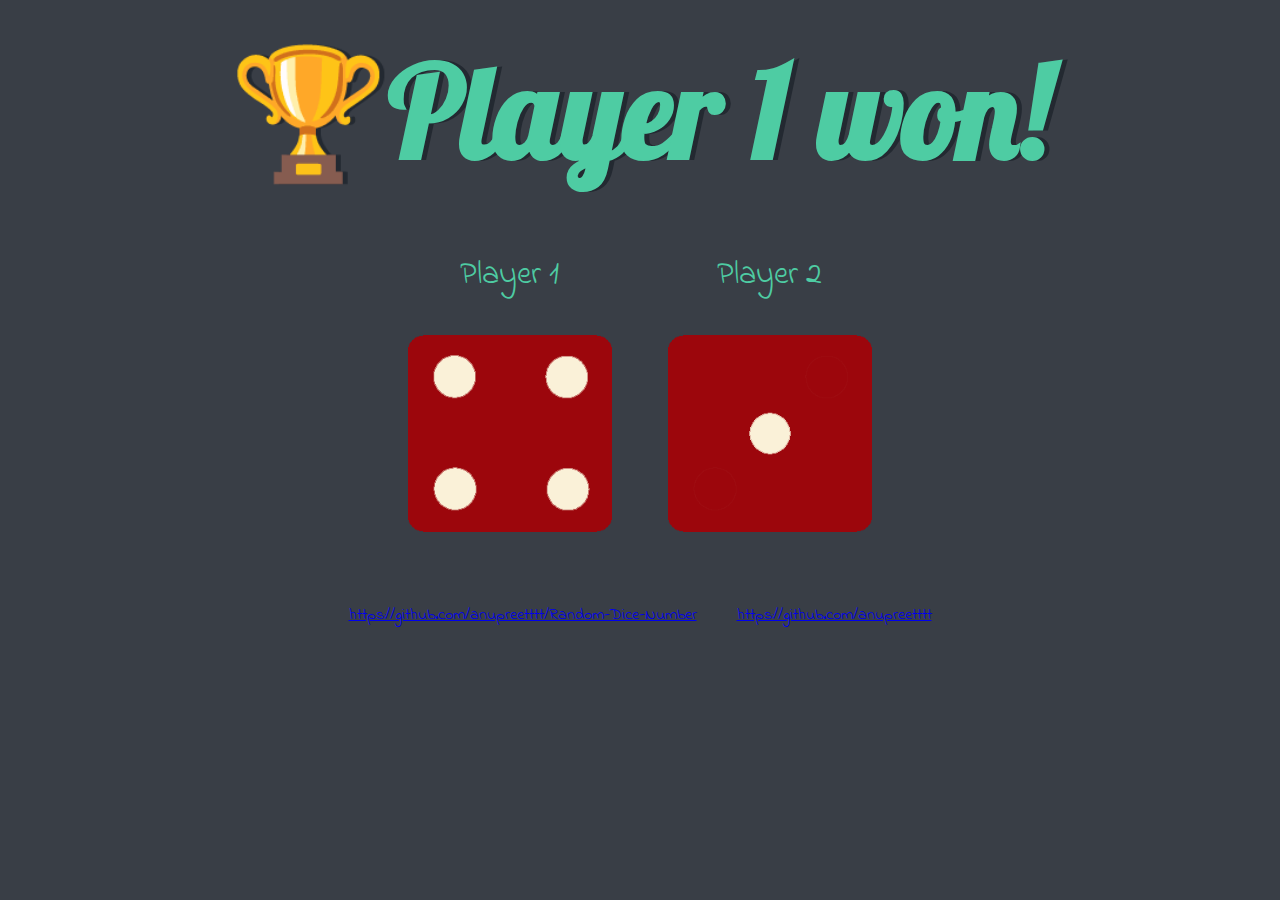
<file: index.html>
<!DOCTYPE html>
<html lang="en" dir="ltr">
  <head>
    <meta charset="utf-8">
    <title>Flip the dice</title>
    <link rel="stylesheet" href="styles.css">
    <link href="https://fonts.googleapis.com/css?family=Indie+Flower|Lobster" rel="stylesheet">

  </head>
  <body>


    <div class="container">
      <h1>Hit Refresh</h1>

      <div class="dice">
        <p>Player 1</p>
        <img class="img1" src="images/dice6.png">
      </div>

      <div class="dice">
        <p>Player 2</p>
        <img class="img2" src="images/dice6.png">
      </div>

    </div>

<script src="index.js"></script>

  </body>

  <footer>
    <a href="https://github.com/anupreetttt/Random-Dice-Number">https://github.com/anupreetttt/Random-Dice-Number</a>
    &nbsp;&nbsp; &nbsp; &nbsp; &nbsp; 
    <a href="https://github.com/anupreetttt">https://github.com/anupreetttt</a>


  </footer>
</html>
</file>
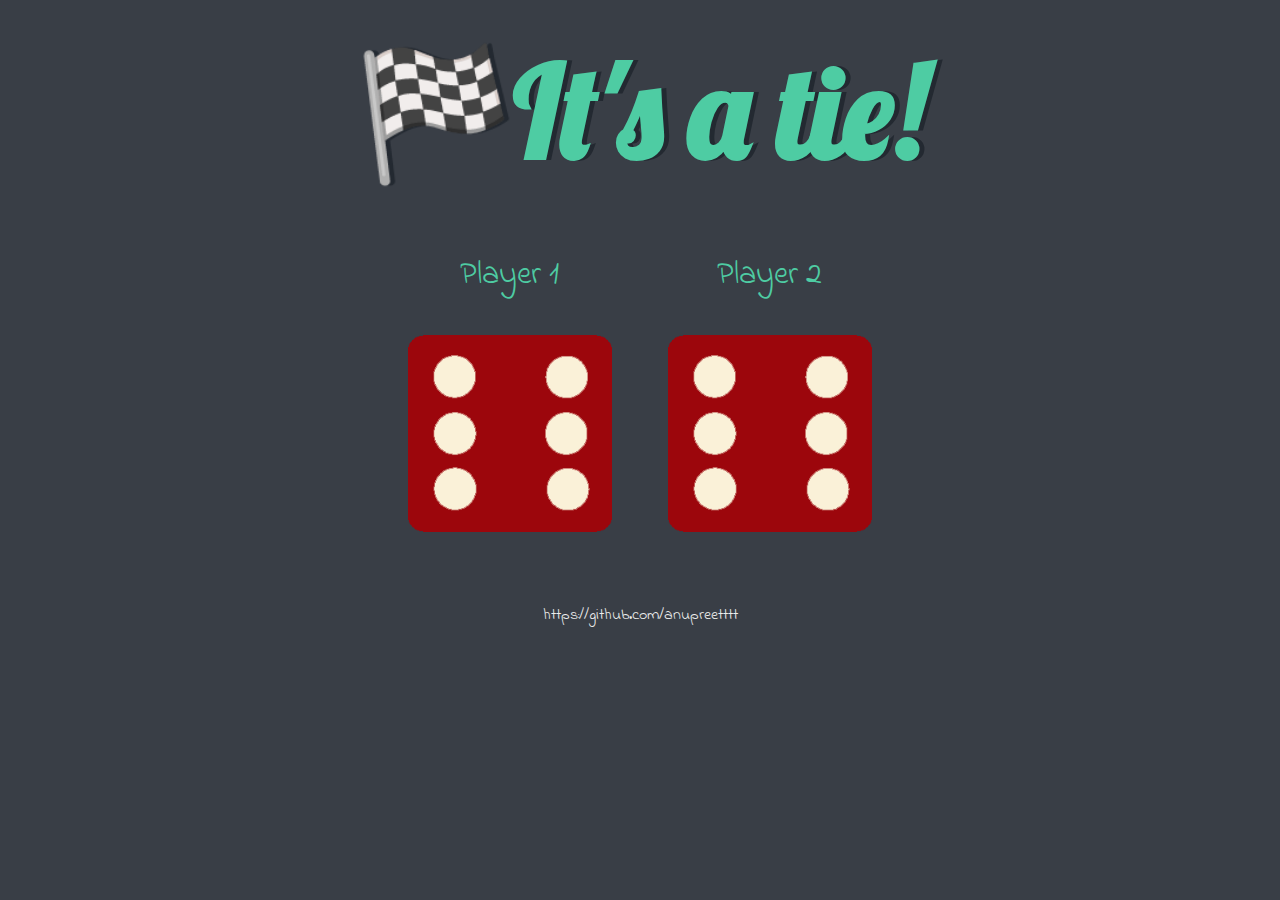
<file: dice.html>
<!DOCTYPE html>
<html lang="en" dir="ltr">
  <head>
    <meta charset="utf-8">
    <title>Dice</title>
    <link rel="stylesheet" href="styles.css">
    <link href="https://fonts.googleapis.com/css?family=Indie+Flower|Lobster" rel="stylesheet">

  </head>
  <body>

    <div class="container">
      <h1>Refresh Me</h1>

      <div id = "result" class="dice">
        <p>Player 1</p>
        <img class="img1" src="images/dice6.png">
      </div>

      <div id = "result" class="dice">
        <p>Player 2</p>
        <img class="img2" src="images/dice6.png">
      </div>

    </div>

<script src="index.js"></script>

  </body>

  <footer>
    https://github.com/anupreetttt
  </footer>
</html>
</file>
<file: styles.css>
.container {
  width: 70%;
  margin: auto;
  text-align: center;
}

.dice {
  text-align: center;
  display: inline-block;

}

body {
  background-color: #393E46;
}

h1 {
  margin: 30px;
  font-family: 'Lobster', cursive;
  text-shadow: 5px 0 #232931;
  font-size: 8rem;
  color: #4ECCA3;
}

p {
  font-size: 2rem;
  color: #4ECCA3;
  font-family: 'Indie Flower', cursive;
}

img {
  width: 80%;
}

footer {
  margin-top: 5%;
  color: #EEEEEE;
  text-align: center;
  font-family: 'Indie Flower', cursive;

}
</file>
